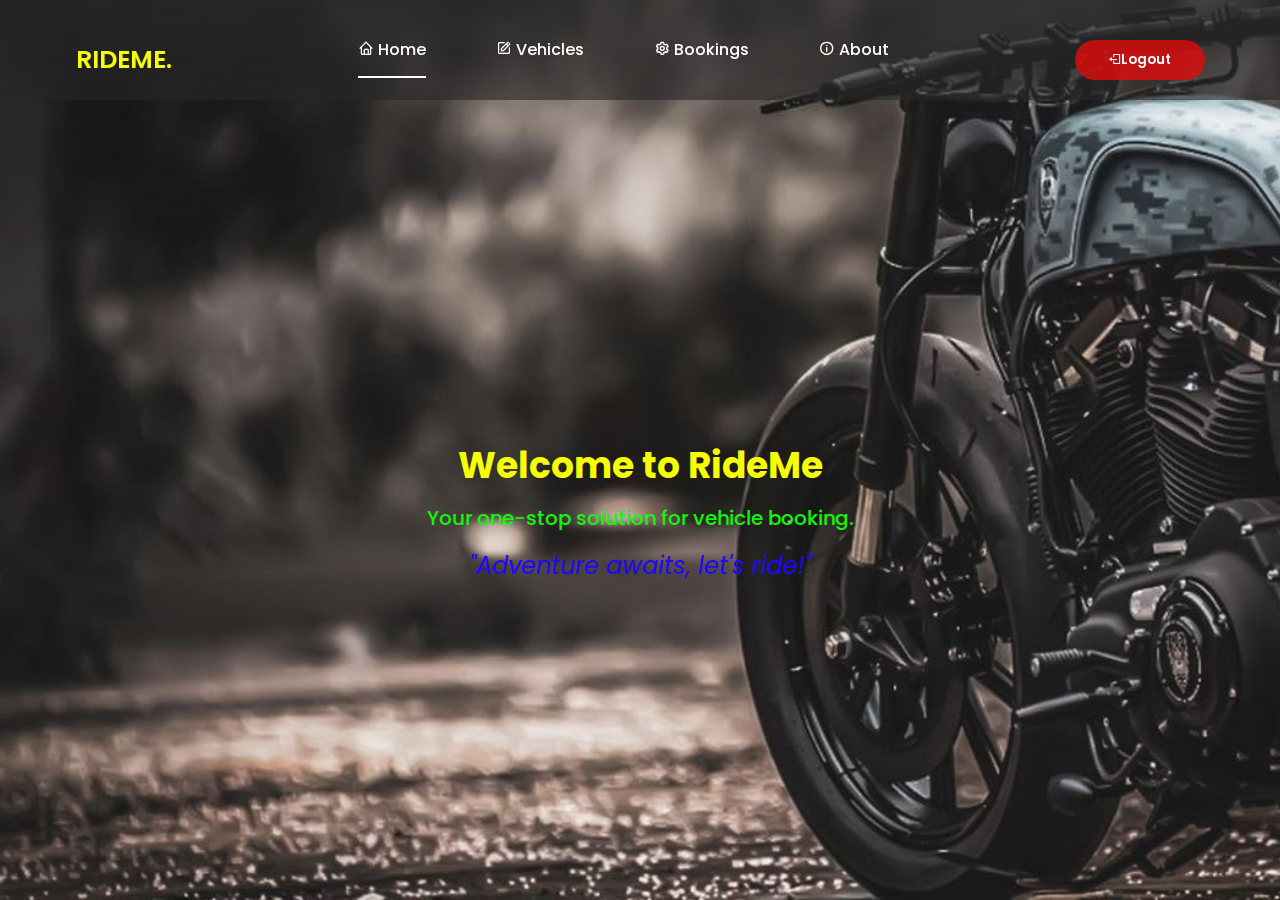
<file: index.html>
<!DOCTYPE html>
<html lang="en">
<head>
    <meta charset="UTF-8">
    <meta http-equiv="X-UA-Compatible" content="IE=edge">
    <meta name="viewport" content="width=device-width, initial-scale=1.0">
    <link href='https://unpkg.com/boxicons@2.1.4/css/boxicons.min.css' rel='stylesheet'>
    <link rel="stylesheet" href="style.css">
    <title>RideMe</title>
</head>
<body class="home-page">
    <div class="wrapper">
        <nav class="nav">
            <div class="nav-logo">
                <p>RIDEME.</p>
            </div>
            <div class="nav-menu" id="navMenu">
                <ul>
                    <li><a href="index.html" class="link active"><i class='bx bx-home'></i> Home</a></li>
                    <li><a href="vehicles.html" class="link"><i class='bx bx-edit'></i> Vehicles</a></li>
                    <li><a href="bookings.html" class="link"><i class='bx bx-cog'></i> Bookings</a></li>
                    <li><a href="about.html" class="link"><i class='bx bx-info-circle'></i> About</a></li>
                    
                </ul>
            </div>
            <div class="nav-button">
                <button class="btn white-btn" id="logoutBtn" onclick="location.href='logout.php'">
                    <i class='bx bx-log-out'></i> Logout
                </button>
            </div>
        </nav>

        <main>
            <div class="quote">
                <h1>Welcome to RideMe</h1>
                <p>Your one-stop solution for vehicle booking.</p>
                <blockquote>"Adventure awaits, let's ride!"</blockquote>
            </div>
        </main>
    </div>

    <style>
        @media only screen and (max-width: 786px) {
            .nav-button {
                display: none; /* Hide button on small screens */
            }
        }
    </style>
</body>
</html>
</file>
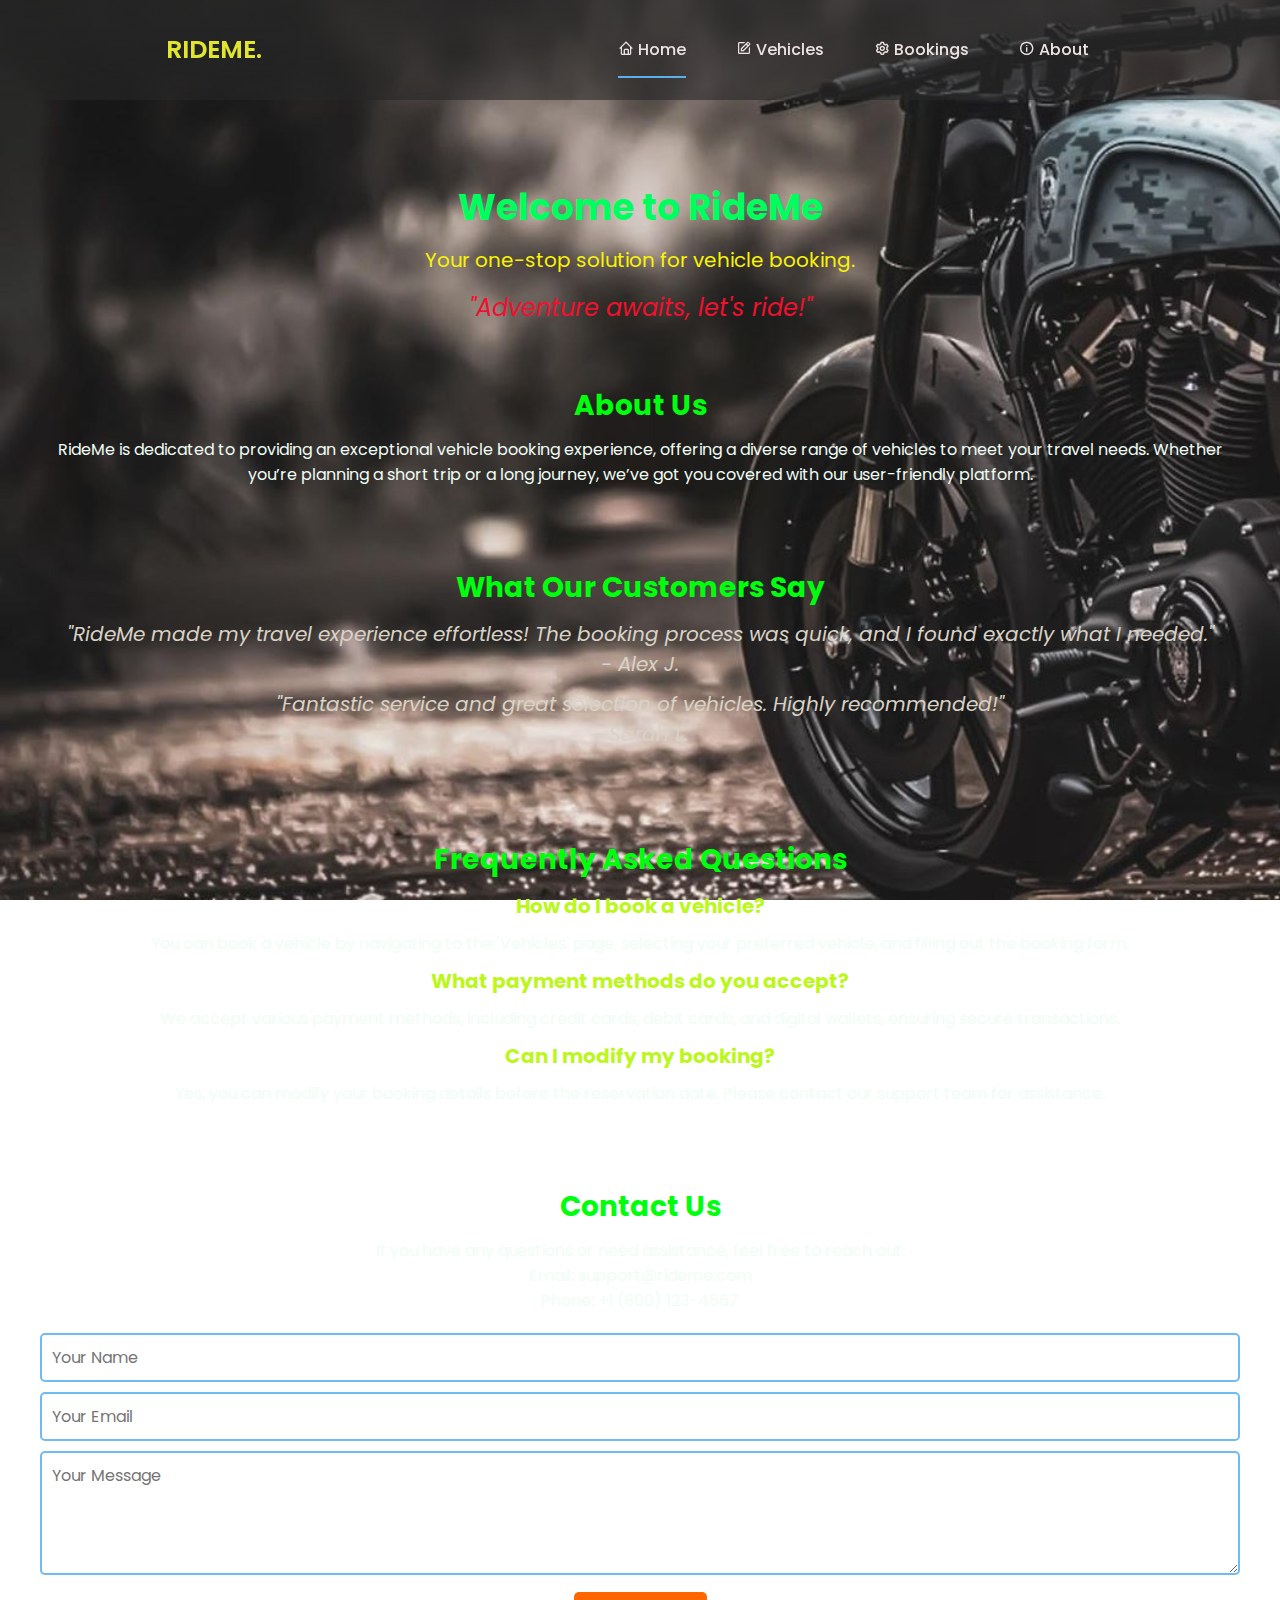
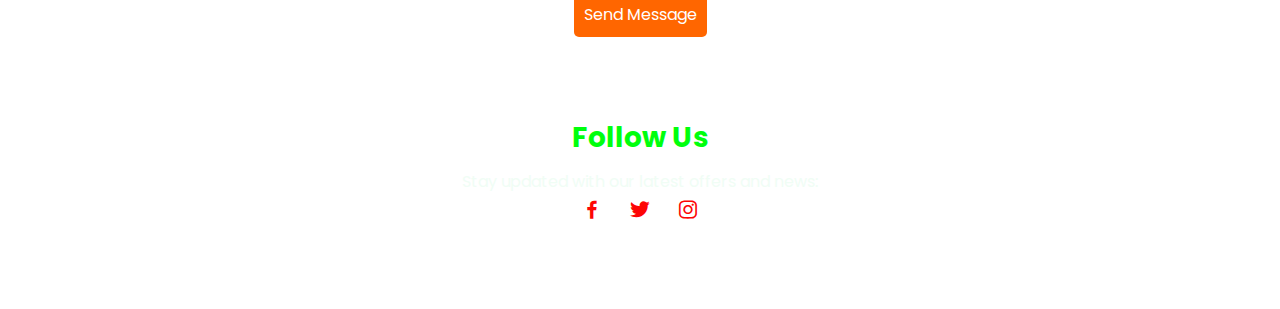
<file: about.html>
<!DOCTYPE html>
<html lang="en">
<head>
    <meta charset="UTF-8">
    <meta http-equiv="X-UA-Compatible" content="IE=edge">
    <meta name="viewport" content="width=device-width, initial-scale=1.0">
    <link href='https://unpkg.com/boxicons@2.1.4/css/boxicons.min.css' rel='stylesheet'>
    <link href="https://fonts.googleapis.com/css2?family=Poppins:wght@400;500;600;700&display=swap" rel="stylesheet">
    <style>
        * {
            margin: 0;
            padding: 0;
            box-sizing: border-box;
            font-family: 'Poppins', sans-serif;
        }
        body.about-page {
            background: url("bike.jpg");
            background-size: cover;
            background-repeat: no-repeat;
            background-attachment: fixed;
            color: rgba(222, 234, 237, 0.901);
        }
        .wrapper {
            display: flex;
            flex-direction: column;
            justify-content: flex-start;
            min-height: 100vh;
        }
        .nav {
            position: fixed;
            top: 0;
            display: flex;
            justify-content: space-around;
            width: 100%;
            height: 100px;
            line-height: 100px;
            background: linear-gradient(rgba(39, 39, 39, 0.8), rgba(39, 39, 39, 0.6));
            z-index: 100;
        }
        .nav-logo p {
            color: rgba(225, 231, 47, 0.997);
            font-size: 25px;
            font-weight: 600;
        }
        .nav-menu ul {
            display: flex;
        }
        .nav-menu ul li {
            list-style-type: none;
        }
        .nav-menu ul li .link {
            text-decoration: none;
            font-weight: 500;
            color: #eee3e3;
            padding-bottom: 15px;
            margin: 0 25px;
        }
        .link:hover,
        .active {
            border-bottom: 2px solid #5bafeb;
        }
        main {
            position: relative;
            margin-top: 120px;
            padding: 20px;
            text-align: center;
            color: #f0fdf5;
        }
        .quote {
            position: relative;
            color: #f1102e;
            margin: 40px 0;
        }
        .quote h1 {
            font-size: 36px;
            margin-bottom: 10px;
            color: #00ff5e;
        }
        .quote p {
            font-size: 20px;
            margin-bottom: 15px;
            color: #f7f304;
        }
        blockquote {
            font-size: 24px;
            font-style: italic;
            margin: 0;
            padding: 0;
        }
        .about-container,
        .testimonials,
        .faqs,
        .contact,
        .social-links {
            padding: 20px;
            margin: 40px 0;
        }
        .about-container h2,
        .testimonials h2,
        .faqs h2,
        .contact h2,
        .social-links h2 {
            font-size: 28px;
            margin-bottom: 10px;
            color: #00ff0d;
        }
        .testimonials blockquote {
            font-size: 20px;
            margin: 10px 0;
            color: rgb(217, 210, 198);
        }
        .faqs h3 {
            font-size: 20px;
            margin: 10px 0;
            color: rgb(188, 247, 28);
        }
        .social-links a {
            margin: 0 10px;
            color: #fd0606;
            font-size: 24px;
        }
        .social-links a:hover {
            color: #ff6600;
        }
        form {
            margin-top: 20px;
        }
        input[type="text"],
        input[type="email"],
        textarea {
            width: 100%;
            padding: 10px;
            border: 2px solid #6fbbf5;
            border-radius: 5px;
            margin-bottom: 10px;
            font-size: 16px;
            transition: border-color 0.3s;
        }
        input[type="text"]:focus,
        input[type="email"]:focus {
            border-color: #ff6600;
            outline: none;
        }
        button[type="submit"] {
            background-color: #ff6600;
            color: white;
            border: none;
            padding: 10px;
            border-radius: 5px;
            cursor: pointer;
            font-size: 16px;
            transition: background-color 0.3s ease;
        }
        button[type="submit"]:hover {
            background-color: #e55b00;
        }
        @media (max-width: 768px) {
            .quote h1 {
                font-size: 28px;
            }
            .quote p,
            .quote blockquote {
                font-size: 18px;
            }
            main {
                padding: 10px;
            }
        }
        @media (max-width: 480px) {
            .quote h1 {
                font-size: 24px;
            }
            .quote p,
            .quote blockquote {
                font-size: 16px;
            }
        }
    </style>
    <title>RideMe - About Us</title>
</head>
<body class="about-page">
    <div class="wrapper">
        <nav class="nav">
            <div class="nav-logo">
                <p>RIDEME.</p>
            </div>
            <div class="nav-menu" id="navMenu">
                <ul>
                    <li><a href="index.html" class="link active"><i class='bx bx-home'></i> Home</a></li>
                    <li><a href="vehicles.html" class="link"><i class='bx bx-edit'></i> Vehicles</a></li>
                    <li><a href="bookings.html" class="link"><i class='bx bx-cog'></i> Bookings</a></li>
                    <li><a href="about.html" class="link"><i class='bx bx-info-circle'></i> About</a></li>
                </ul>
            </div>
        </nav>
        <main>
            <div class="quote">
                <h1>Welcome to RideMe</h1>
                <p>Your one-stop solution for vehicle booking.</p>
                <blockquote>"Adventure awaits, let's ride!"</blockquote>
            </div>
            <div class="about-container">
                <h2>About Us</h2>
                <p>RideMe is dedicated to providing an exceptional vehicle booking experience, offering a diverse range of vehicles to meet your travel needs. Whether you’re planning a short trip or a long journey, we’ve got you covered with our user-friendly platform.</p>
            </div>
            <div class="testimonials">
                <h2>What Our Customers Say</h2>
                <blockquote>
                    <p>"RideMe made my travel experience effortless! The booking process was quick, and I found exactly what I needed."</p>
                    <cite>- Alex J.</cite>
                </blockquote>
                <blockquote>
                    <p>"Fantastic service and great selection of vehicles. Highly recommended!"</p>
                    <cite>- Sarah L.</cite>
                </blockquote>
            </div>
            <div class="faqs">
                <h2>Frequently Asked Questions</h2>
                <h3>How do I book a vehicle?</h3>
                <p>You can book a vehicle by navigating to the 'Vehicles' page, selecting your preferred vehicle, and filling out the booking form.</p>
                <h3>What payment methods do you accept?</h3>
                <p>We accept various payment methods, including credit cards, debit cards, and digital wallets, ensuring secure transactions.</p>
                <h3>Can I modify my booking?</h3>
                <p>Yes, you can modify your booking details before the reservation date. Please contact our support team for assistance.</p>
            </div>
            <div class="contact">
                <h2>Contact Us</h2>
                <p>If you have any questions or need assistance, feel free to reach out:</p>
                <p>Email: support@rideme.com</p>
                <p>Phone: +1 (800) 123-4567</p>
                <form action="send_message.php" method="POST">
                    <input type="text" name="name" placeholder="Your Name" required>
                    <input type="email" name="email" placeholder="Your Email" required>
                    <textarea name="message" rows="4" placeholder="Your Message" required></textarea>
                    <button type="submit">Send Message</button>
                </form>
            </div>
            <div class="social-links">
                <h2>Follow Us</h2>
                <p>Stay updated with our latest offers and news:</p>
                <a href="https://facebook.com/rideme" target="_blank"><i class='bx bxl-facebook'></i></a>
                <a href="https://twitter.com/rideme" target="_blank"><i class='bx bxl-twitter'></i></a>
                <a href="https://instagram.com/rideme" target="_blank"><i class='bx bxl-instagram'></i></a>
            </div>
        </main>
    </div>
</body>
</html>
</file>
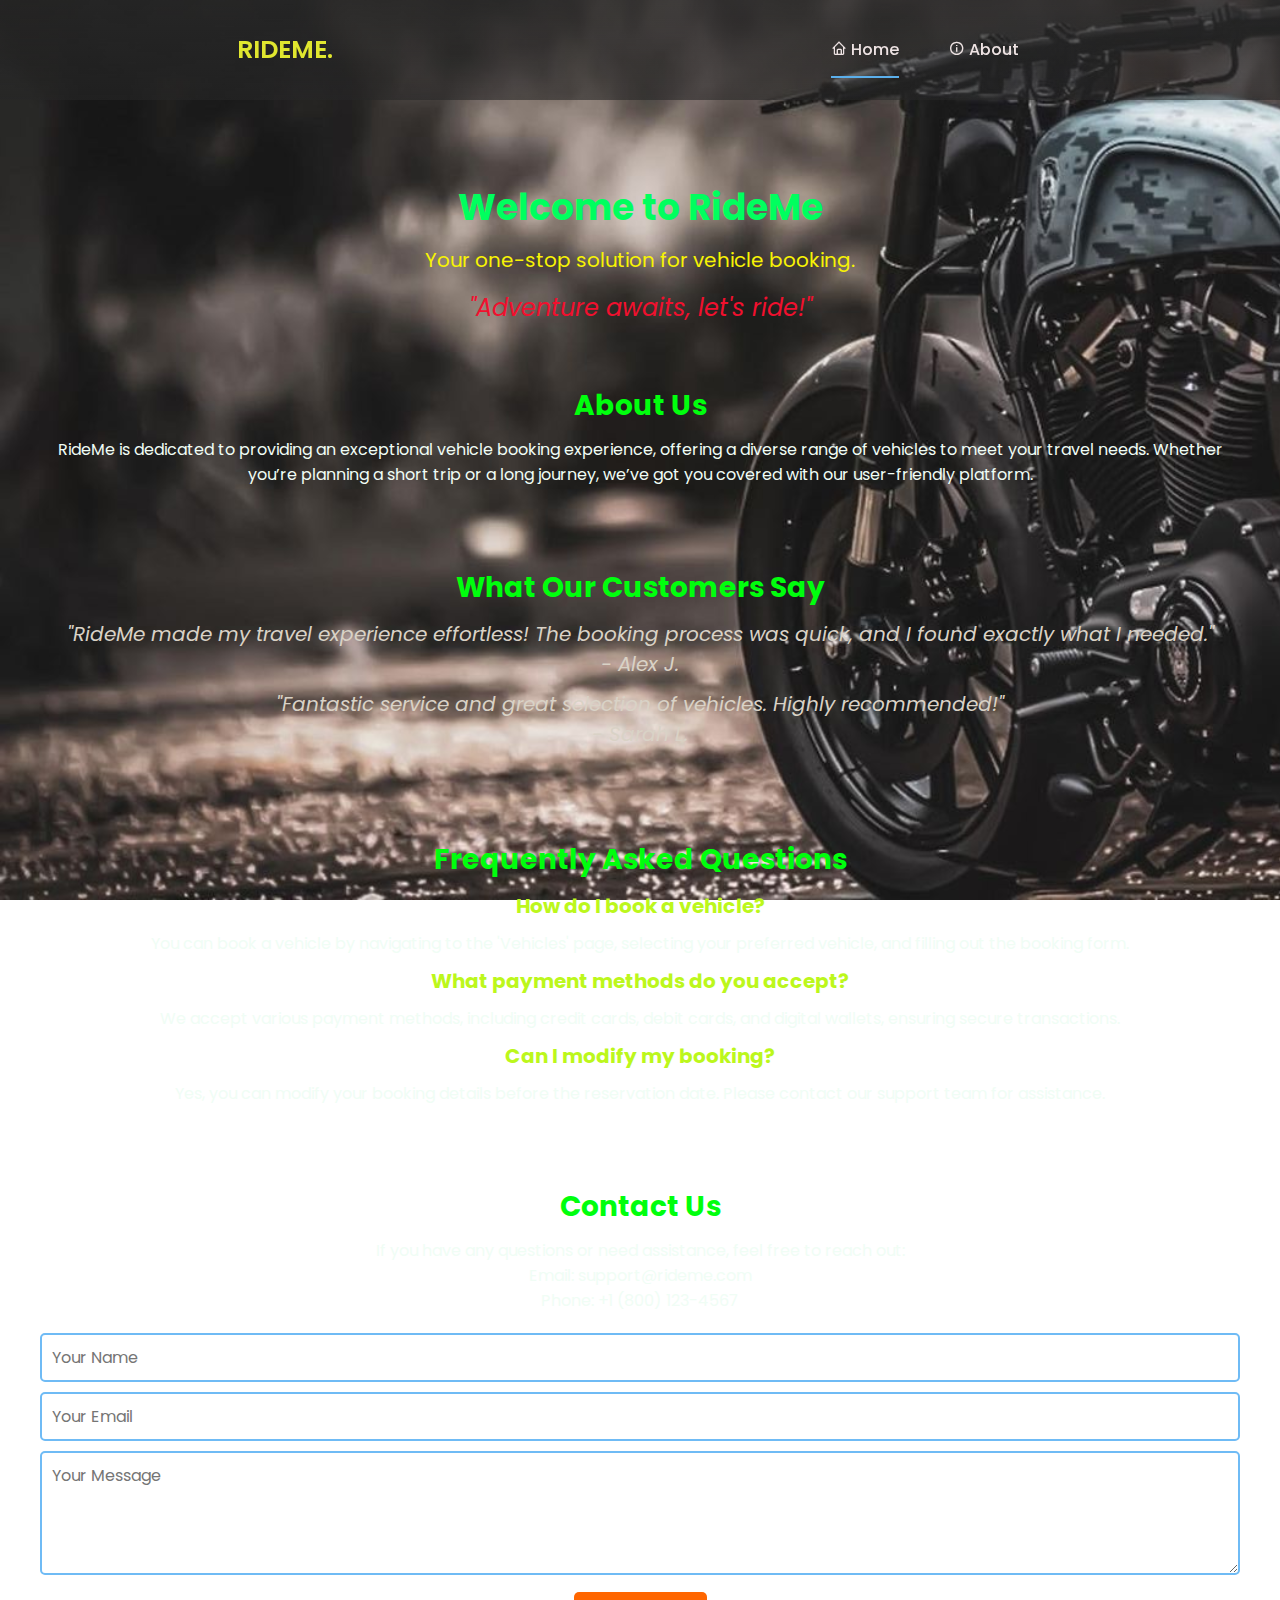
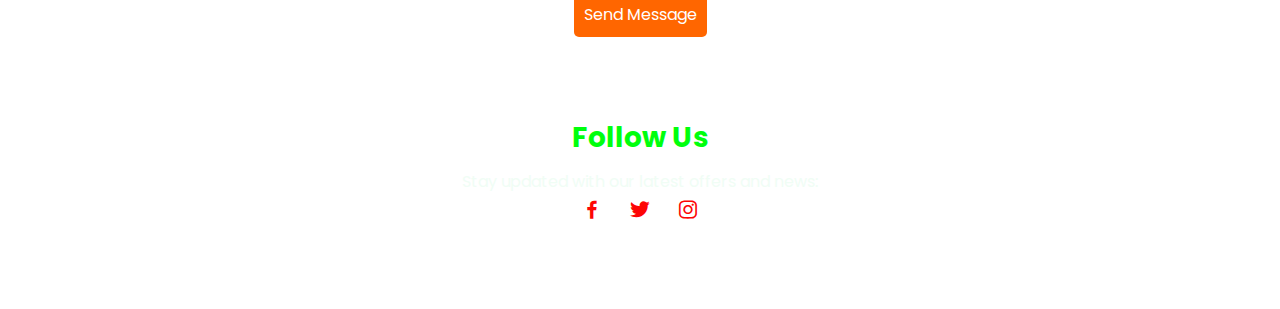
<file: about1.html>
<!DOCTYPE html>
<html lang="en">
<head>
    <meta charset="UTF-8">
    <meta http-equiv="X-UA-Compatible" content="IE=edge">
    <meta name="viewport" content="width=device-width, initial-scale=1.0">
    <link href='https://unpkg.com/boxicons@2.1.4/css/boxicons.min.css' rel='stylesheet'>
    <link href="https://fonts.googleapis.com/css2?family=Poppins:wght@400;500;600;700&display=swap" rel="stylesheet">
    <style>
        * {
            margin: 0;
            padding: 0;
            box-sizing: border-box;
            font-family: 'Poppins', sans-serif;
        }
        body.about-page {
            background: url("bike.jpg");
            background-size: cover;
            background-repeat: no-repeat;
            background-attachment: fixed;
            color: rgba(222, 234, 237, 0.901);
        }
        .wrapper {
            display: flex;
            flex-direction: column;
            justify-content: flex-start;
            min-height: 100vh;
        }
        .nav {
            position: fixed;
            top: 0;
            display: flex;
            justify-content: space-around;
            width: 100%;
            height: 100px;
            line-height: 100px;
            background: linear-gradient(rgba(39, 39, 39, 0.8), rgba(39, 39, 39, 0.6));
            z-index: 100;
        }
        .nav-logo p {
            color: rgba(225, 231, 47, 0.997);
            font-size: 25px;
            font-weight: 600;
        }
        .nav-menu ul {
            display: flex;
        }
        .nav-menu ul li {
            list-style-type: none;
        }
        .nav-menu ul li .link {
            text-decoration: none;
            font-weight: 500;
            color: #eee3e3;
            padding-bottom: 15px;
            margin: 0 25px;
        }
        .link:hover,
        .active {
            border-bottom: 2px solid #5bafeb;
        }
        main {
            position: relative;
            margin-top: 120px;
            padding: 20px;
            text-align: center;
            color: #f0fdf5;
        }
        .quote {
            position: relative;
            color: #f1102e;
            margin: 40px 0;
        }
        .quote h1 {
            font-size: 36px;
            margin-bottom: 10px;
            color: #00ff5e;
        }
        .quote p {
            font-size: 20px;
            margin-bottom: 15px;
            color: #f7f304;
        }
        blockquote {
            font-size: 24px;
            font-style: italic;
            margin: 0;
            padding: 0;
        }
        .about-container,
        .testimonials,
        .faqs,
        .contact,
        .social-links {
            padding: 20px;
            margin: 40px 0;
        }
        .about-container h2,
        .testimonials h2,
        .faqs h2,
        .contact h2,
        .social-links h2 {
            font-size: 28px;
            margin-bottom: 10px;
            color: #00ff0d;
        }
        .testimonials blockquote {
            font-size: 20px;
            margin: 10px 0;
            color: rgb(217, 210, 198);
        }
        .faqs h3 {
            font-size: 20px;
            margin: 10px 0;
            color: rgb(188, 247, 28);
        }
        .social-links a {
            margin: 0 10px;
            color: #fd0606;
            font-size: 24px;
        }
        .social-links a:hover {
            color: #ff6600;
        }
        form {
            margin-top: 20px;
        }
        input[type="text"],
        input[type="email"],
        textarea {
            width: 100%;
            padding: 10px;
            border: 2px solid #6fbbf5;
            border-radius: 5px;
            margin-bottom: 10px;
            font-size: 16px;
            transition: border-color 0.3s;
        }
        input[type="text"]:focus,
        input[type="email"]:focus {
            border-color: #ff6600;
            outline: none;
        }
        button[type="submit"] {
            background-color: #ff6600;
            color: white;
            border: none;
            padding: 10px;
            border-radius: 5px;
            cursor: pointer;
            font-size: 16px;
            transition: background-color 0.3s ease;
        }
        button[type="submit"]:hover {
            background-color: #e55b00;
        }
        @media (max-width: 768px) {
            .quote h1 {
                font-size: 28px;
            }
            .quote p,
            .quote blockquote {
                font-size: 18px;
            }
            main {
                padding: 10px;
            }
        }
        @media (max-width: 480px) {
            .quote h1 {
                font-size: 24px;
            }
            .quote p,
            .quote blockquote {
                font-size: 16px;
            }
        }
    </style>
    <title>RideMe - About Us</title>
</head>
<body class="about-page">
    <div class="wrapper">
        <nav class="nav">
            <div class="nav-logo">
                <p>RIDEME.</p>
            </div>
            <div class="nav-menu" id="navMenu">
                <ul>
                    <li><a href="index.php" class="link active"><i class='bx bx-home'></i> Home</a></li>
                    
                    <li><a href="about1.html" class="link"><i class='bx bx-info-circle'></i> About</a></li>
                </ul>
            </div>
        </nav>
        <main>
            <div class="quote">
                <h1>Welcome to RideMe</h1>
                <p>Your one-stop solution for vehicle booking.</p>
                <blockquote>"Adventure awaits, let's ride!"</blockquote>
            </div>
            <div class="about-container">
                <h2>About Us</h2>
                <p>RideMe is dedicated to providing an exceptional vehicle booking experience, offering a diverse range of vehicles to meet your travel needs. Whether you’re planning a short trip or a long journey, we’ve got you covered with our user-friendly platform.</p>
            </div>
            <div class="testimonials">
                <h2>What Our Customers Say</h2>
                <blockquote>
                    <p>"RideMe made my travel experience effortless! The booking process was quick, and I found exactly what I needed."</p>
                    <cite>- Alex J.</cite>
                </blockquote>
                <blockquote>
                    <p>"Fantastic service and great selection of vehicles. Highly recommended!"</p>
                    <cite>- Sarah L.</cite>
                </blockquote>
            </div>
            <div class="faqs">
                <h2>Frequently Asked Questions</h2>
                <h3>How do I book a vehicle?</h3>
                <p>You can book a vehicle by navigating to the 'Vehicles' page, selecting your preferred vehicle, and filling out the booking form.</p>
                <h3>What payment methods do you accept?</h3>
                <p>We accept various payment methods, including credit cards, debit cards, and digital wallets, ensuring secure transactions.</p>
                <h3>Can I modify my booking?</h3>
                <p>Yes, you can modify your booking details before the reservation date. Please contact our support team for assistance.</p>
            </div>
            <div class="contact">
                <h2>Contact Us</h2>
                <p>If you have any questions or need assistance, feel free to reach out:</p>
                <p>Email: support@rideme.com</p>
                <p>Phone: +1 (800) 123-4567</p>
                <form action="send_message.php" method="POST">
                    <input type="text" name="name" placeholder="Your Name" required>
                    <input type="email" name="email" placeholder="Your Email" required>
                    <textarea name="message" rows="4" placeholder="Your Message" required></textarea>
                    <button type="submit">Send Message</button>
                </form>
            </div>
            <div class="social-links">
                <h2>Follow Us</h2>
                <p>Stay updated with our latest offers and news:</p>
                <a href="https://facebook.com/rideme" target="_blank"><i class='bx bxl-facebook'></i></a>
                <a href="https://twitter.com/rideme" target="_blank"><i class='bx bxl-twitter'></i></a>
                <a href="https://instagram.com/rideme" target="_blank"><i class='bx bxl-instagram'></i></a>
            </div>
        </main>
    </div>
</body>
</html>
</file>
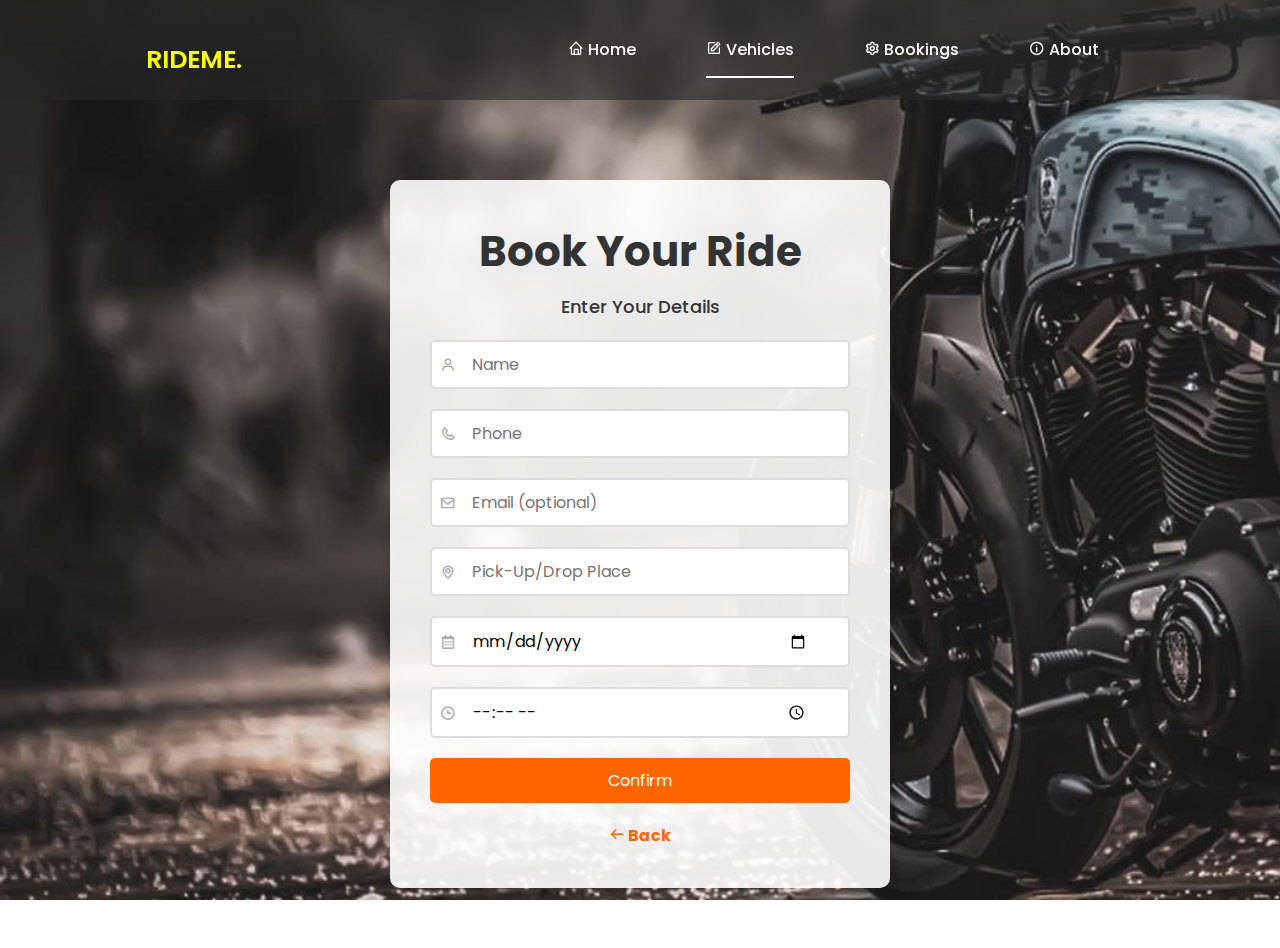
<file: bookings.html>
<!DOCTYPE html>
<html lang="en">
<head>
    <meta charset="UTF-8">
    <meta http-equiv="X-UA-Compatible" content="IE=edge">
    <meta name="viewport" content="width=device-width, initial-scale=1.0">
    <link href='https://unpkg.com/boxicons@2.1.4/css/boxicons.min.css' rel='stylesheet'>
    <link rel="stylesheet" href="style.css">
    <title>RideMe</title>
    <style>
        /* Add styles for modal and backdrop */
        .modal {
            display: none; /* Hidden by default */
            position: fixed; /* Stay in place */
            z-index: 1; /* Sit on top */
            left: 0;
            top: 0;
            width: 100%; /* Full width */
            height: 100%; /* Full height */
            overflow: auto; /* Enable scroll if needed */
            background-color: rgb(0, 0, 0); /* Fallback color */
            background-color: rgba(0, 0, 0, 0.4); /* Black w/ opacity */
        }

        .modal-content {
            background-color: #fcf80c;
            margin: 15% auto; /* 15% from the top and centered */
            padding: 20px;
            border: 1px solid #888;
            width: 300px; /* Adjust width */
            border-radius: 8px;
            text-align: center;
        }

        .close {
            color: #fe6969;
            float: right;
            font-size: 28px;
            font-weight: bold;
        }

        .close:hover,
        .close:focus {
            color: black;
            text-decoration: none;
            cursor: pointer;
        }
    </style>
</head>
<body class="booking-page"> <!-- Added class here -->
    <div class="wrapper">
        <nav class="nav">
            <div class="nav-logo">
                <p>RIDEME.</p>
            </div>
            <div class="nav-menu" id="navMenu">
                <ul>
                    <li><a href="index.html" class="link"><i class='bx bx-home'></i> Home</a></li>
                    <li><a href="vehicles.html" class="link active"><i class='bx bx-edit'></i> Vehicles</a></li>
                    <li><a href="bookings.html" class="link"><i class='bx bx-cog'></i> Bookings</a></li>
                    <li><a href="about.html" class="link"><i class='bx bx-info-circle'></i> About</a></li>
                </ul>
            </div>
        </nav>

        <main>
            <div class="form-box">
                <div class="booking-form-container">
                    <header>
                        <h2> Book Your Ride </h2>
                        <p>Enter Your Details</p>
                    </header>
                    <form id="booking-form" action="success.html" method="GET" onsubmit="return validateForm()"> <!-- Added validation function -->
                        <input type="hidden" id="vehicle" name="vehicle">
                        <input type="hidden" id="image" name="image">
                        
                        <div class="input-box">
                            <input type="text" id="name" name="name" placeholder="Name" required>
                            <i class='bx bx-user'></i>
                        </div>

                        <div class="input-box">
                            <input type="tel" id="phone" name="phone" placeholder="Phone" required>
                            <i class='bx bx-phone'></i>
                        </div>

                        <div class="input-box">
                            <input type="email" id="email" name="email" placeholder="Email (optional)">
                            <i class='bx bx-envelope'></i>
                        </div>

                        <div class="input-box">
                            <input type="text" id="pickup-drop" name="pickup-drop" placeholder="Pick-Up/Drop Place" required>
                            <i class='bx bx-map'></i>
                        </div>

                        <div class="input-box">
                            <input type="date" id="date" name="date" required>
                            <i class='bx bx-calendar'></i>
                        </div>

                        <div class="input-box">
                            <input type="time" id="time" name="time" required>
                            <i class='bx bx-time'></i>
                        </div>

                        <div class="input-box">
                            <button type="submit" class="submit">Confirm</button>
                        </div>
                    </form>
                    <a href="vehicles.html" class="back-button"><i class='bx bx-arrow-back'></i> Back</a>
                </div>
            </div>
        </main>
    </div>

    <!-- Modal Structure for Validation Error -->
    <div id="errorModal" class="modal">
        <div class="modal-content">
            <span class="close" onclick="closeModal()">&times;</span>
            <h2>Error!</h2>
            <p>Please select a vehicle and fill in valid details.</p>
        </div>
    </div>

    <script>
        function setVehicleDetails() {
            const urlParams = new URLSearchParams(window.location.search);
            document.getElementById('vehicle').value = urlParams.get('vehicle');
            document.getElementById('image').value = urlParams.get('image');
        }

        function validateForm() {
            const vehicle = document.getElementById('vehicle').value;
            const name = document.getElementById('name').value;
            const phone = document.getElementById('phone').value;
            const pickupDrop = document.getElementById('pickup-drop').value;

            // Check if vehicle is selected and other fields are valid
            if (!vehicle || !name || !phone || !pickupDrop) {
                showErrorModal();
                return false; // Prevent form submission
            }
            return true; // Allow form submission
        }

        function showErrorModal() {
            const modal = document.getElementById("errorModal");
            modal.style.display = "block";
        }

        function closeModal() {
            const modal = document.getElementById("errorModal");
            modal.style.display = "none";
        }

        window.onclick = function(event) {
            const modal = document.getElementById("errorModal");
            if (event.target == modal) {
                modal.style.display = "none";
            }
        }

        window.onload = setVehicleDetails;
    </script>
</body>
</html>
</file>
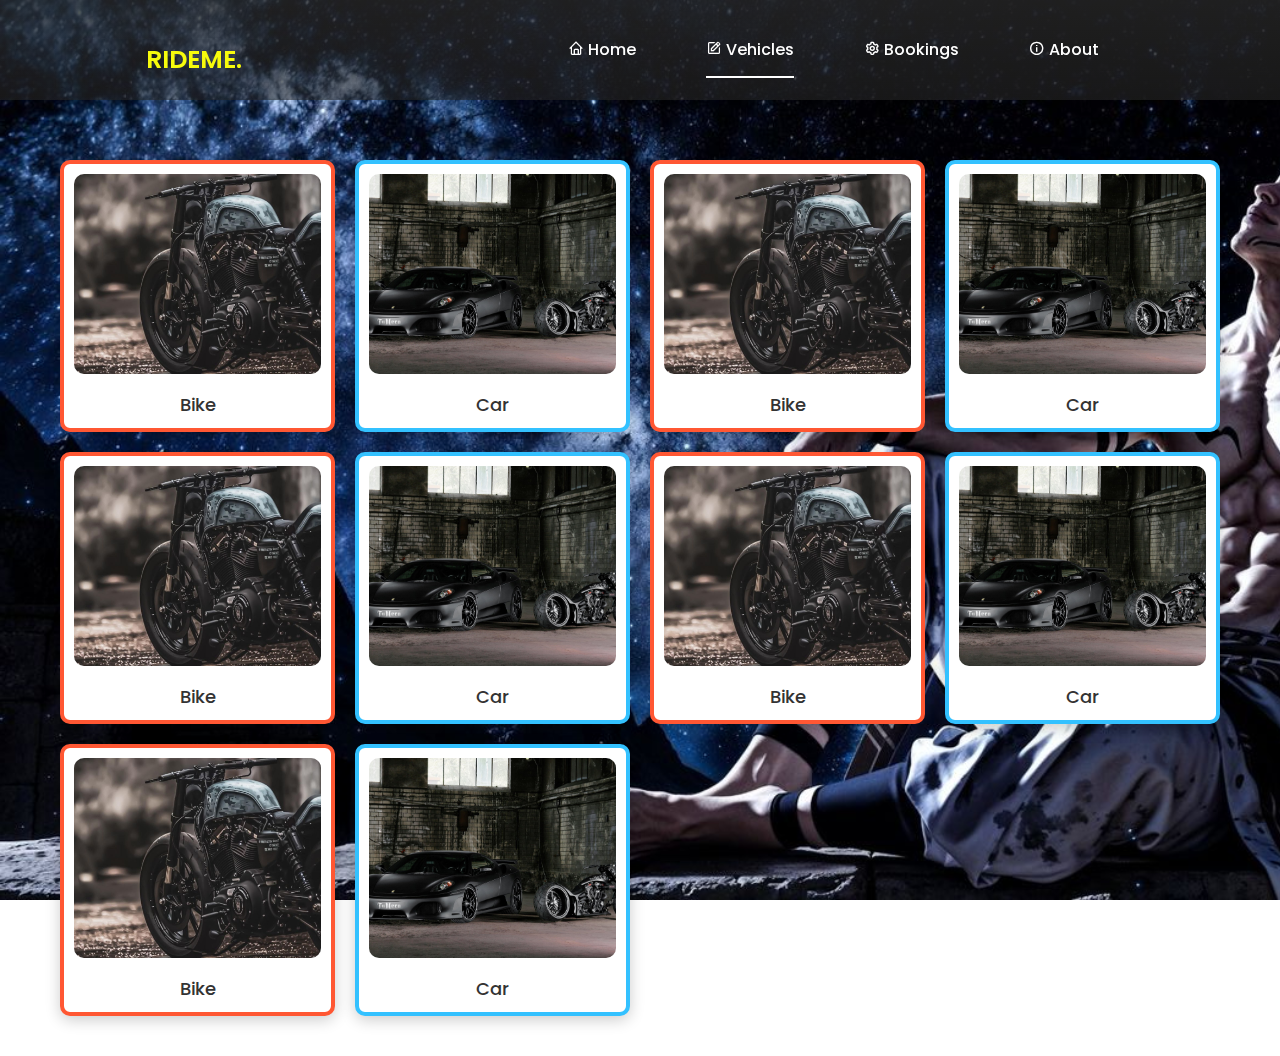
<file: vehicles.html>
<!DOCTYPE html>
<html lang="en">
<head>
    <meta charset="UTF-8">
    <meta name="viewport" content="width=device-width, initial-scale=1.0">
    <link href='https://unpkg.com/boxicons@2.1.4/css/boxicons.min.css' rel='stylesheet'>
    <link rel="stylesheet" href="style.css">
    <title>Vehicles - RideMe</title>
   
</head>
<body class="vehicles-page">
    <div class="wrapper">
        <nav class="nav">
            <div class="nav-logo">
                <p>RIDEME.</p>
            </div>
            <div class="nav-menu" id="navMenu">
                <ul>
                    <li><a href="index.html" class="link"><i class='bx bx-home'></i> Home</a></li>
                    <li><a href="vehicles.html" class="link active"><i class='bx bx-edit'></i> Vehicles</a></li>
                    <li><a href="bookings.html" class="link"><i class='bx bx-cog'></i> Bookings</a></li> 
                    <li><a href="about.html" class="link"><i class='bx bx-info-circle'></i> About</a></li>
                </ul>
            </div>
        </nav>

        <main>
            <div class="image-grid">
                <!-- Image containers for vehicles -->
                <div class="image-container">
                    <img src="bike.jpg" alt="Bike" class="booking-image" onclick="redirectToBookingForm('Bike', 'bike.jpg')">
                    <p>Bike</p>
                </div>
                <div class="image-container">
                    <img src="ride.jpg" alt="Car" class="booking-image" onclick="redirectToBookingForm('Car', 'ride.jpg')">
                    <p>Car</p>
                </div>
                <div class="image-container">
                    <img src="bike.jpg" alt="Bike" class="booking-image" onclick="redirectToBookingForm('Bike', 'images/bike.jpg')">
                    <p>Bike</p>
                </div>
                <div class="image-container">
                    <img src="ride.jpg" alt="Car" class="booking-image" onclick="redirectToBookingForm('Car', 'images/ride.jpg')">
                    <p>Car</p>
                </div>
                <div class="image-container">
                    <img src="bike.jpg" alt="Bike" class="booking-image" onclick="redirectToBookingForm('Bike', 'images/bike.jpg')">
                    <p>Bike</p>
                </div>
                <div class="image-container">
                    <img src="ride.jpg" alt="Car" class="booking-image" onclick="redirectToBookingForm('Car', 'images/ride.jpg')">
                    <p>Car</p>
                </div>
                <div class="image-container">
                    <img src="bike.jpg" alt="Bike" class="booking-image" onclick="redirectToBookingForm('Bike', 'images/bike.jpg')">
                    <p>Bike</p>
                </div>
                <div class="image-container">
                    <img src="ride.jpg" alt="Car" class="booking-image" onclick="redirectToBookingForm('Car', 'images/ride.jpg')">
                    <p>Car</p>
                </div>
                <div class="image-container">
                    <img src="bike.jpg" alt="Bike" class="booking-image" onclick="redirectToBookingForm('Bike', 'images/bike.jpg')">
                    <p>Bike</p>
                </div>
                <div class="image-container">
                    <img src="ride.jpg" alt="Car" class="booking-image" onclick="redirectToBookingForm('Car', 'images/ride.jpg')">
                    <p>Car</p>
                </div>
            </div>
        </main>
    </div>

    <script>
        function redirectToBookingForm(vehicle, image) {
            // Redirect to the booking form and pass vehicle and image as URL parameters
            window.location.href = `bookings.html?vehicle=${encodeURIComponent(vehicle)}&image=${encodeURIComponent(image)}`;
        }
    </script>
</body>
</html>
</file>
<file: style.css>
@import url('https://fonts.googleapis.com/css2?family=Poppins:wght@400;500;600;700&display=swap');
/* Existing logout button styling */
#logoutBtn {
    width: 130px; /* Set width */
    height: 40px; /* Set height */
    background: rgba(226, 11, 11, 0.8); /* Red background */
    color: white; /* White text color */
    font-weight: 600; /* Bold text */
    border: none; /* No border */
    border-radius: 30px; /* Rounded corners */
    cursor: pointer; /* Pointer cursor on hover */
    transition: background 0.3s ease; /* Transition effect */
    display: flex; /* Center icon and text */
    align-items: center; /* Vertically center */
    justify-content: center; /* Horizontally center */
    margin-top: 40px; /* Increased margin to position the button lower */
} 

/* Optional: Adjust margin for .nav-menu ul li to align all items */
.nav-menu ul li {
    list-style-type: none;
    margin: 0 10px; /* Adjust horizontal spacing between items */
}

/* Adjust hover effect for the logout button */
#logoutBtn:hover {
    background: rgba(226, 11, 11, 0.6); /* Darker red on hover */
}



* {
    margin: 0;
    padding: 0;
    box-sizing: border-box;
    font-family: 'Poppins', sans-serif;
}

body.home-page {
    background: url("bike.jpg");
    background-size: cover;
    background-repeat: no-repeat;
    background-attachment: fixed;
}
body.booking-page {
    background: url("bike.jpg");
    background-size: cover;
    background-repeat: no-repeat;
    background-attachment: fixed;
}


body.vehicles-page {
    background: url("me.jpg");
    background-size: cover;
    background-repeat: no-repeat;
    background-attachment: fixed; /* A simple light background for the vehicles page */
}

.wrapper {
    display: flex;
    flex-direction: column; /* Stack children vertically */
    justify-content: flex-start; /* Align items to the top */
    min-height: 100vh;
}

.nav {
    background-color: #20dc3d; /* New dark background color */
    position: fixed;
    top: 0;
    display: flex;
    justify-content: space-around;
    width: 100%;
    height: 100px; /* Maintain the height of the nav bar */
    line-height: 100px;
    background: linear-gradient(rgba(39, 39, 39, 0.8), rgba(39, 39, 39, 0.6)); /* Adjusted gradient */
    z-index: 100; /* Keep the navbar above other elements */
}


.nav-logo p {
    color: rgb(247, 251, 12);
    font-size: 25px;
    font-weight: 600;
}

.nav-menu ul {
    display: flex;
}

.nav-menu ul li {
    list-style-type: none;
}

.nav-menu ul li .link {
    text-decoration: none;
    font-weight: 500;
    color: #fff;
    padding-bottom: 15px;
    margin: 0 25px;
}

.link:hover,
.active {
    border-bottom: 2px solid #fff;
}

main {
    position: relative; /* Allows absolute positioning of the quote */
    margin-top: 120px; /* Add top margin to ensure content does not overlap with navbar */
    padding: 20px; /* Add padding for better spacing */
    text-align: center; /* Center the main content */
}

body.home-page main {
    background-size: cover;
    height: calc(100vh - 120px); /* Full height minus the navbar height */
    color: white; /* Text color for contrast */
}

.quote {
    position: absolute; /* Positioning the quote absolutely */
    top: 50%; /* Center vertically */
    left: 50%; /* Center horizontally */
    transform: translate(-50%, -50%); /* Adjust position to the center */
    z-index: 10; /* Ensure the quote is above the background */
    color: #1f07f8;
}

.quote h1 {
    font-size: 36px; /* Adjust as needed */
    margin-bottom: 10px; /* Space between heading and paragraph */
    color: #f6fe06;
}

.quote p {
    font-size: 20px; /* Adjust as needed */
    margin-bottom: 15px; /* Space between paragraph and blockquote */
    color: #14f60c;
}

blockquote {
    font-size: 24px; /* Adjust as needed */
    font-style: italic; /* Italic style for the quote */
    margin: 0; /* Reset default margins */
    padding: 0; /* Reset default padding */
}

.image-grid {
    display: grid;
    grid-template-columns: repeat(4, 1fr); /* Four columns */
    gap: 20px; /* Space between images */
    padding: 20px; /* Padding around the grid */
    width: 100%; /* Full width for proper alignment */
    max-width: 1200px; /* Maximum width of the grid */
    margin: 0 auto; /* Center the grid */
}

.image-container {
    text-align: center;
    border: 4px solid; /* Border color will be set by nth-child */
    border-radius: 10px;
    padding: 10px;
    background-color: #fff;
    box-shadow: 0 4px 15px rgba(0, 0, 0, 0.2); /* Enhanced shadow */
    transition: border-color 0.3s, transform 0.3s;
}

.image-container:nth-child(odd) {
    border-color: #FF5733; /* Orange for odd items */
}

.image-container:nth-child(even) {
    border-color: #33C1FF; /* Blue for even items */
}

.image-container:hover {
    transform: scale(1.05); /* Scale effect on hover */
}

.booking-image {
    width: 100%; /* Full width of the container */
    height: 200px; /* Fixed height for all images */
    object-fit: cover; /* Maintain aspect ratio and cover area */
    border-radius: 10px;
    transition: transform 0.3s ease; /* Smooth transition on hover */
}

.booking-image:hover {
    transform: scale(1.1); /* Slight zoom effect on hover */
}

p {
    margin: 10px 0 0;
    font-size: 18px;
    color: #333;
    font-weight: 500; /* Bolder text for clarity */
}

/* Form Box */
.form-box {
    background-color: rgba(255, 255, 255, 0.9); /* Slightly transparent for better blend */
    border-radius: 10px;
    padding: 40px;
    max-width: 500px;
    margin: 40px auto; /* Centered on the page */
    box-shadow: 0px 4px 8px rgba(0, 0, 0, 0.1); /* Subtle shadow for depth */
}

.booking-form-container header {
    font-size: 28px;
    font-weight: bold;
    margin-bottom: 20px;
    color: #333;
    text-align: center;
}

/* Input Box Styles */
.input-box {
    position: relative;
    margin-bottom: 20px;
}

.input-box input {
    width: 100%;
    padding: 10px 40px; /* Space for icons */
    border: 2px solid #ddd;
    border-radius: 5px;
    font-size: 16px;
    transition: border-color 0.3s; /* Transition for border color */
}

.input-box input:focus {
    border-color: #ff6600; /* Highlight border on focus */
    outline: none; /* Remove outline */
}

.input-box i {
    position: absolute;
    left: 10px;
    top: 50%;
    transform: translateY(-50%);
    color: #aaa;
}

/* Submit Button */
.submit {
    background-color: #ff6600;
    color: #fff;
    border: none;
    padding: 10px;
    width: 100%;
    border-radius: 5px;
    cursor: pointer;
    font-size: 16px;
    transition: background-color 0.3s ease;
}

.submit:hover {
    background-color: #e55b00; /* Darker shade on hover */
}

/* Back Button */
.back-button {
    display: block;
    margin-top: 20px;
    text-align: center;
    color: #ff6600;
    text-decoration: none;
    font-size: 16px;
    font-weight: bold;
    transition: color 0.3s ease;
}

.back-button:hover {
    color: #e55b00; /* Darker shade on hover */
}

/* Responsive Design */
@media (max-width: 768px) {
    .image-grid {
        grid-template-columns: repeat(3, 1fr); /* Three columns for medium screens */
    }

    .booking-image {
        height: 150px; /* Adjusted height for medium screens */
    }

    .form-box {
        padding: 20px; /* Less padding on smaller screens */
    }
}

@media (max-width: 480px) {
    .image-grid {
        grid-template-columns: repeat(2, 1fr); /* Two columns for mobile */
    }

    .booking-image {
        height: 120px; /* Smaller height for mobile */
    }
}
</file>
